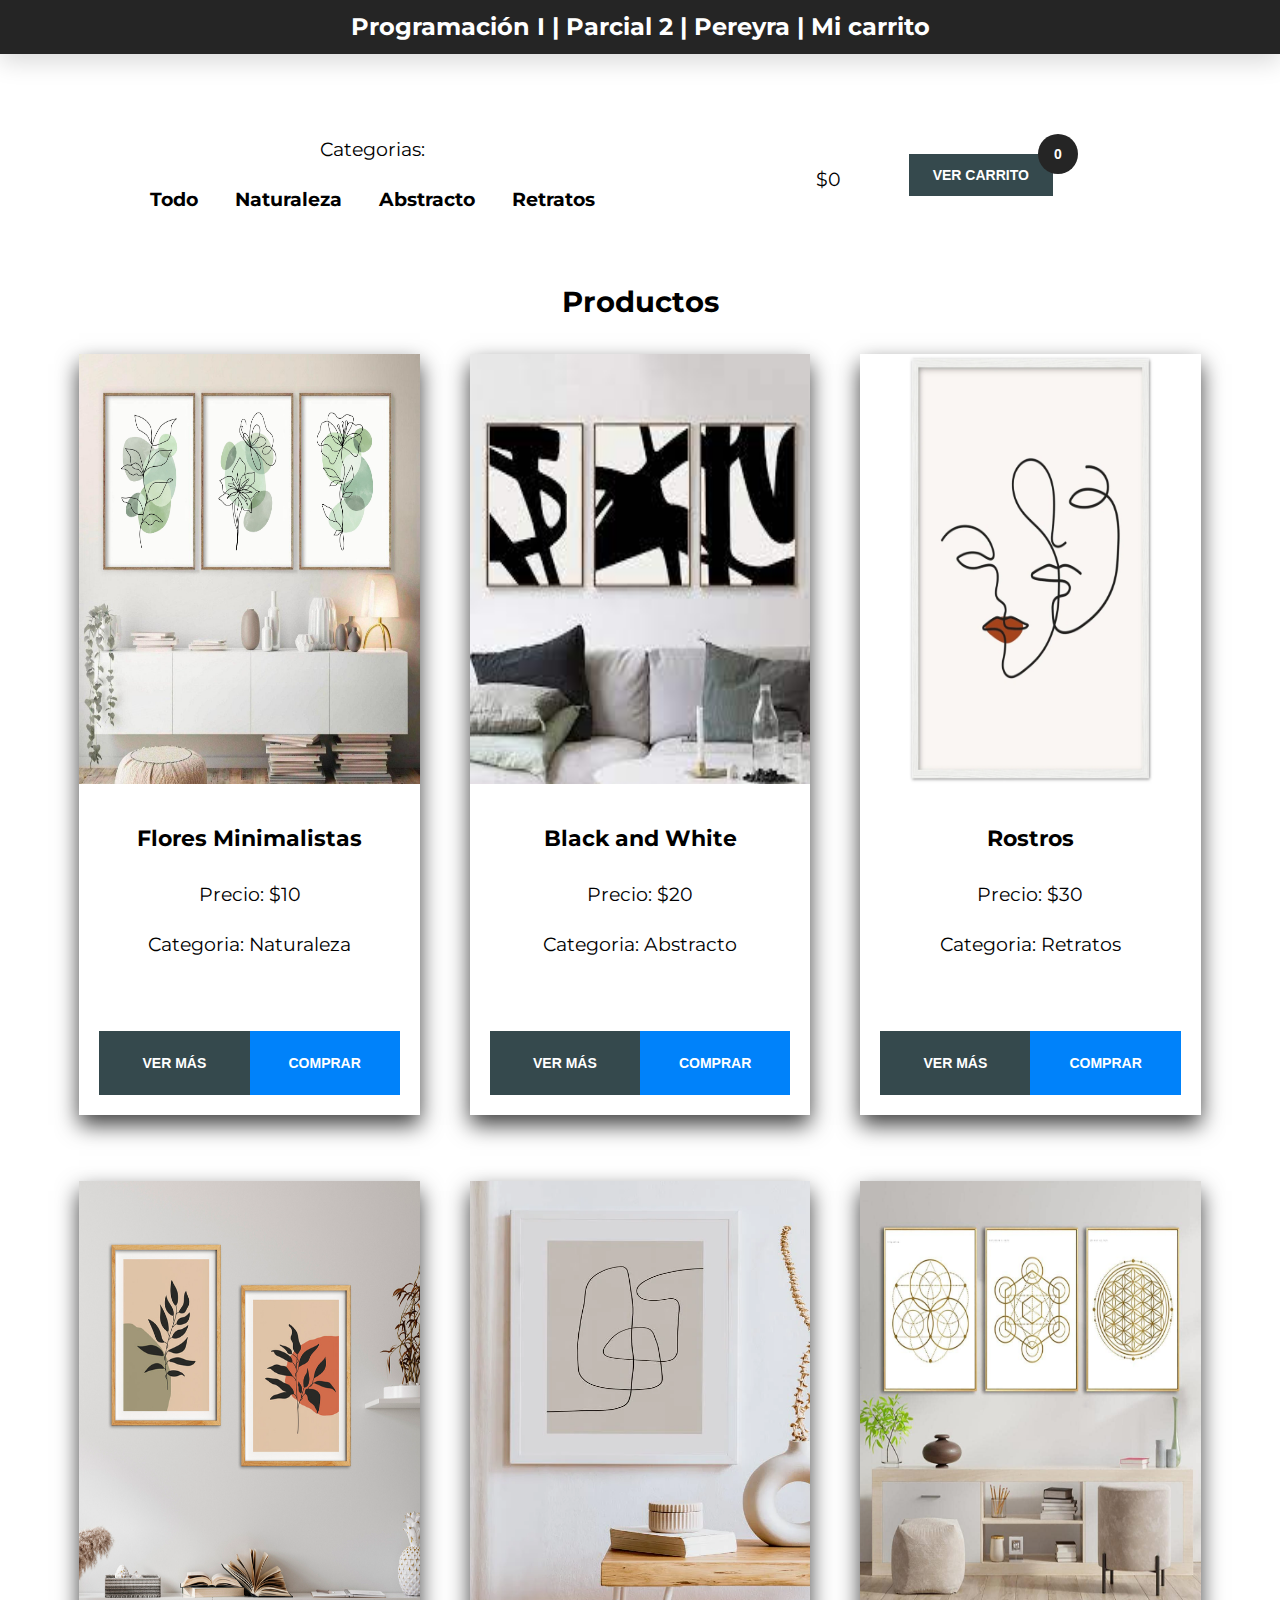
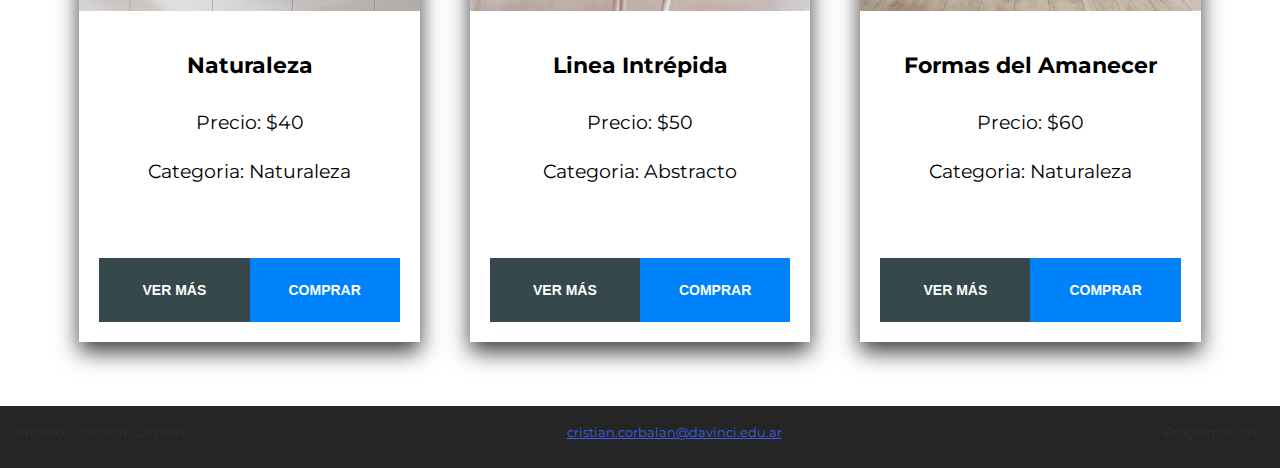
<file: Front e-commerce/index.html>
<!doctype html>
<html lang="es">
<head>
    <meta charset="utf-8"/>
    <title>Programación I | Parcial 2 | APELLIDO/S</title>
    <meta name="viewport" content="width=device-width, initial-scale=1.0,user-scalable=no"/>
    <link rel="shortcut icon" href="favicon.ico"/>
    <link rel="stylesheet" href="estilo.css"/>
</head>
<body id="body">
<header>
    <h1>Programación I | Parcial 2 | Pereyra | Mi carrito</h1>
</header>
<main>
    <div id="minicarrito">
        <div>
        <p class="category-title">Categorias:</p>

        <p>
        <a href="#" class="category-link" data-category="Todo">Todo</a>
        <a href="#" class="category-link" data-category="Naturaleza">Naturaleza </a>
        <a href="#" class="category-link" data-category="Abstracto">Abstracto</a>
        <a href="#" class="category-link" data-category="Retratos">Retratos</a></p>
        </div>
        

        <div class="infoproduct">
            <button id="verCarrito">Ver carrito<p><span id="itemsCount">0</span></p></button>
            
            <p class="price">$<span id="totalPrice">0</span></p>
        </div>
        
    </div>
    <h2>Productos</h2>
    <!-- Generar el contenido del ul#productos dinámicamente -->
    <ul id="productos">
    </ul>
</main>
<footer>
    <ul>
        <li>Profesor Corbalan Cristian</li>
        <li>
            <a href="mailto:cristian.corbalan@davinci.edu.ar?subject=P1%20-%20Consulta%20-%20DW2[M|T|N][A|B]%20-%20Apellido,%20Nombre"
               target="_blank">cristian.corbalan@davinci.edu.ar</a>
        </li>
        <li>Programación 1</li>
    </ul>
</footer>
</body>
<script src="./parcial.js"></script>
</html>
</file>
<file: Front e-commerce/estilo.css>
@charset "utf-8";

@import url('https://fonts.googleapis.com/css?family=Montserrat:100,100i,200,200i,300,300i,400,400i,500,500i,600,600i,700,700i,800,800i,900,900i&display=swap');

/*-------------------------------------------------- General */
* {
    margin: 0;
    padding: 0;
    box-sizing: border-box;
}

html, body {
    height: 100%;
    
}

body {
    font-family: 'Montserrat', sans-serif;
    display: grid;
    grid-template-rows: auto auto 1fr auto auto;
    grid-template-areas: 'smt1' 'hdr' 'mn' 'ftr' 'smt2';
    background-color: #fff;
    color: black;
}

/*-------------------------------------------------- Classes */
.d-block{
    display: block;
}

.mb-1{
    margin-bottom: 1rem;
}
.mt-1{
    margin-top: 1rem;
}
.ml-1{
    margin-left: 1rem;
}
.mr-1{
    margin-right: 1rem;
}

/*-------------------------------------------------- Text */
h1, h2, h3, p {
    line-height: 1.6em;
    margin-bottom: 1em;
}

a {
    color: #3B60E4;
    transition: color 300ms ease-in-out;
}

a:hover, a:focus {
    color: #384E77;
}

/*-------------------------------------------------- List */
ul {
    padding-left: 3rem;
}

li {
    margin-bottom: 1rem;
}

/*-------------------------------------------------- Button */

button {
    font-weight: 700;
    font-size: 14px;
    line-height: 22px;
    text-transform: uppercase;
    color: #FFFFFF;
    padding: 10px 24px;
    background-color: #35494d;
    border: none;
    transition: opacity 300ms ease-in-out;
}

button:hover, button:focus {
    opacity: .6;
}

button:hover {
    cursor: pointer;
}

/*-------------------------------------------------- Container */
hr {
    margin-bottom: 1rem;
    border-color: rgba(51, 51, 51, 0.2);
}

div {
    padding: 1rem 0;
}

/*-------------------------------------------------- Clases */
.mt-1{
    margin-top: 1rem;
}


/*-------------------------------------------------- Header */
header {
    text-align: center;
    padding: .5rem 1rem;
    box-shadow: 0 8px 24px rgba(0, 0, 0, 0.15);
    background-color: #252525;
    color: white;
    grid-area: hdr;
}

header h1 {
    font-size: 1.5rem;
    margin-bottom: 0;
}

/*-------------------------------------------------- Main */
main {
    padding: 3rem 2rem;
    font-size: 1.2em;
    grid-area: mn;
}

/*-------------------------------------------------- Footer */
footer {
    background-color: #252525;
    padding: 0 1rem;
    grid-area: ftr;
}

footer ul {
    border-top: 1px solid rgba(34, 34, 34, .15);
    padding: 1rem 0 1.5rem 0;
    list-style: none;
    display: flex;
    flex-direction: column;
    align-items: center;
    justify-content: space-between;
}

footer li {
    font-size: .8rem;
    line-height: 1.6em;
    color: rgba(51, 51, 51, 0.8);
    margin-bottom: 0;
}

/*-------------------------------------------------- Forms */
label {
    margin-bottom: 1rem;
    display: inline-block;
}

input {
    display: block;
    width: 100%;
    border: 1px solid rgba(51, 51, 51, 0.5);
}

/*-------------------------------------------------- Gallery */
.gallery {
    display: flex;
    flex-wrap: wrap;
    flex-direction: column;
    justify-content: space-around;
    align-items: center;
    margin: 1em 0;
    padding: 1em;
    border: 1px solid rgba(51, 51, 51, 0.5);
    border-radius: 6px;
}

.gallery > img {
    max-width: 90%;
    margin: 1em 5%;
    border-radius: 6px;
    
}

.gallery > span {
    display: flex;
    justify-content: center;
    align-items: center;
    width: 5em;
    height: 5em;
}

.gallery div {
    display: flex;
    flex-direction: column;
    align-self: center;
    width: 90%;
    padding: 1em;
}

.gallery div img {
    width: 100%;
}

.gallery div h3 {
    padding: .5em;
    margin-bottom: 0;
    /*font-size: 3.2em;*/
    text-align: center;
    /*color: #134F5C;*/
}

.gallery div p {
    padding: .5em;
    font-size: 1.4em;
    text-align: center;
}


/*----------- Carrito*/

#minicarrito{
    display: flex;
    justify-content: space-around;
    align-items: center;
    border-radius: 3px;
    margin-bottom: 2rem;
}

#minicarrito * {
    margin: 0;
}

#minicarrito + h2 {
    text-align: center;
}

#productos {
    display: flex;
    justify-content: center;
    gap: 50px;
    flex-wrap: wrap;
    list-style: none;
    padding-left: 0;
}

#productos > li{
    width: 28%;
    text-align: center;
}

#productos > li > img{
    width: 100%;
    height: auto;
}

.modal {
    position: fixed;
    z-index: 1;
    display: flex;
    flex-direction: column;
    justify-content: center;
    align-items: center;
    justify-content: center;
    align-content: center;
    top: 0;
    left: 0;
    bottom: 0;
    right: 0;
    overflow: auto;
    transition: .3s ease-in-out;
    background-color: rgba(0, 0, 0, 0.9);
}

.modal > div{
    display: flex;
    justify-content: center;
    align-items: center;
    min-width: 400px;
}
.divModal{
    max-width: 1100px;
    height: 500px;
    display: flex;
    flex-direction: row;
    background-color: white;
    padding: 0px;
    position: relative;
}
#modalCarrito > div{
    background-color: white;
    display: flex;
    flex-direction: column;
    justify-content: center;
    align-items: center;
    min-width: 700px;
    min-height: 200px;
    position: relative;
}
#modalCarrito ul{
    display: flex;
    justify-content: center;
    flex-direction: column;
    width: 100%;
    align-items: center;
}
#modalCarrito ul li{
    display: flex;
    align-items: center;
    justify-content: center;
    width: 80%;
    border-bottom: 1px solid #252525;
}
.buttonsCart{
    display: flex;
    width: 100%;
    justify-content: center;
    position: absolute;
    padding: 0px;
    margin: 0px;
    bottom: 0px;
}
.buttonsCart button{
    width: 50%;
    height: 70px;
    margin: 0px; 
}
.buttonsCart button:last-child{
    background-color: #0082fa;
}
.modal a {
    text-decoration: none;
    /*color: #d0e0e3;*/
}

.modal a.cerrar {
    position: fixed;
    z-index: 1;
    display: flex;
    flex-direction: column;
    justify-content: center;
    align-items: center;
    top: 1em;
    right: 1em;
    border-radius: 2.5em;
    width: 5em;
    height: 5em;
    background-color: rgba(255, 255, 255, 0.9);
    font-size: 1em;
    font-weight: 400;
    text-align: center;
    color: #FF8C00;
    text-decoration: none;
}

.modal a.cerrar:hover {
    background-color: #FF8C00;
    color: rgba(255, 255, 255, 0.9);
}

.modal img {
    object-fit: cover;
}

.modal h3,
.modal p,
.modal li {
    margin: 0;
    text-align: start;
    /*color: #d0e0e3;*/
}

.modal li {
    display: flex;
    /*width: 90%;*/
}

.modal li span {
    font-size: 1em;
}

.modal ul{
    padding: 0;
    width: 100%;
    text-align: center;
}

.imagenLi {
    width: 100px;
    max-width: 400px;
    max-height: 400px;
}
button{
    margin: 0px 10px;
}
.infoTotals{ 
    display: flex;
    gap: 15px;
}
.info-product-cart{
    display: flex;
    align-items: center;
    gap: 10px;
}
.divContainer ul{
    margin-bottom: 50px;
}
.totalInfo{
    font-size: 1.4rem;
}

.product-li img{
    min-width: 60px;
    max-width: 60px;
    max-height: 60px;
    margin-right: 40px;
}
.remove-product{
    text-align: end;
    width: 100%;

}
.product-li p{
    min-width: 250px;
}
.product-li span{
    min-width: 40px;
}


.infoproduct{
    position: relative;
    display: flex;
    justify-content: center;
    width: 330px;

}
#verCarrito{
    position: relative;
}
#verCarrito p{
    position: absolute;
    background-color: #252525;
    height: 40px;
    width: 40px;
    display: flex;
    justify-content: center;
    align-items: center;
    color: white;
    border-radius: 50%;
    top: -20px;
    right: -25px;
}
.price{
    position: absolute;
    left: 0;
    top: 35%;
}
.divContainer{
    color: black;
}
.product-li{
    display: flex;
    align-items: center;
    padding: 1.2rem;
}
.modal button{
    border-radius: 0px;
}
.liProduct .imagenLi{
    
    min-height: 430px;

}
.liProduct{
    -webkit-box-shadow: 0px 10px 21px 0px rgba(0,0,0,0.75);
    -moz-box-shadow: 0px 10px 21px 0px rgba(0,0,0,0.75);
    box-shadow: 0px 10px 21px 0px rgba(0,0,0,0.75);
    max-width: 400px;
    
}
.infoProduct{
     padding: 2rem;
     
}
.img-description{
    width: 100%;
}
.info-description{
    display: flex;
    flex-direction: column;
    justify-content: center;
    width: 60%;
    padding: 2rem;
    height: 100%;
}
.info-description h3{
    font-size: 3rem;
}
.info-description span{
    font-size: 2rem;
}
.category{
    font-size: 1.2rem;
    padding: 1.3rem 0rem;
}
.div-image{
    width: 500px;
    height: 100%;
    padding: 0px;
}
.div-image img{
    width: 100%;
    height: 100%;
}

.containerButtons{
    width: 50%;
    display: flex;
    gap: 20px; 
    position: absolute;
    bottom: 0;
}
.buttonContainer{
    display: flex;
    flex-direction: row;
    padding: 20px;
}
.buttonContainer button{
    height: 4rem;
    width: 100%;
    margin: 0px;
    border-radius: none;
}
.buttonContainer button:last-child{
    background-color: #0082fa;
}
.containerButtons button{
    width: 50%;
}
.containerButtons button:last-child{
    background-color: #0082fa;
}
.category-link{
    text-decoration: none;
    padding: 1rem;
    color: black;
    font-weight: bold;
}
.category-title{
    text-align: center;
    padding-bottom: 1.2rem;
}
.banner{
    position: absolute;
    transform: rotate(-0.25turn);
    top: 600px;
    right: -200px;
    object-fit: contain;
    height: 160px;
    width: 700px;
}
.banner img{
    width: 100%;
}
.disabled:hover {
    cursor:not-allowed;
}
/** Proceso de pago */

#paymentDiv{
    width: 100%;
    height: 100vh;
    display: flex;
    flex-direction: row;
    justify-content: center;
    align-items: center;
    gap: 30px;
    background-image: url('./img/background.jpg');
    object-fit: cover;
    background-repeat: no-repeat;
    background-position: center;

}
.containerPay{
    position: relative;
    display: flex;
    min-width: 1000px;
    min-height: 780px;

    padding: 4rem;
    background-color: white;
    justify-content: start;
    box-shadow: 1px 4px 18px 0px rgba(0,0,0,0.22);
    -webkit-box-shadow: 1px 4px 18px 0px rgba(0,0,0,0.22);
    -moz-box-shadow: 1px 4px 18px 0px rgba(0,0,0,0.22);
}
.cardInfo{
    margin-top: -20px;
    display: flex;
    gap: 20px;
}
.cardInfo input{
    width: 223px ;
}
.cvv{
    width: 100%;
   
}
input{
    padding: 1rem;
    width: 100%;

}
label{
    margin-bottom: 15px;
    width: 100%;
}
.imgPayment img{
    width: 100px;
    position: absolute;
    top: -60px;
    right: -50px;
}
.paymentUl p{
    text-align: start;
}
.paymentUl li p{ 
    text-align: start;
    min-width: 170px;
}

.form{
    padding: 0px;
    position: relative;
    max-width: 466px;
}
input{
    margin-bottom: 10px;
    max-width: 500px;
}
.paymentProducts{
    margin: 0;
    padding: 0;
    width: 400px;
    min-height: 290px;
}
.productImage{
    width: 50px;
}
#confirmDiv{
    display: flex;
    flex-direction: column;
    background-color: white;
}
#confirmDiv img{
    width: 300px;
}
#confirmDiv p{
    font-size: 2rem;
    padding: 2rem;
}
.confirmButtons{
    width: 100%;
    display: flex;
    gap: 20px;
}
.confirmButtons button{
   width: 50%;
}
.confirmButtons button:last-child{
   background-color: #0082fa;
}
.buttonsContainer{
    display: flex;
    bottom: 0px;
    margin: 0px;
    padding: 0px;
    gap: 20px;
    width: 100%;
}
.buttonsContainer button{
    width: 100%;
    margin: 0px;
    height: 58px;
}
.buttonsContainer button:last-child{
    background-color: #0082fa;
}
input[type='number']::-webkit-inner-spin-button,
input[type='number']::-webkit-outer-spin-button{
    -webkit-appearance: none;
    margin: 0;
}
.imgPay{
    transition: opacity 0.5s ease-in-out;
}
#containerSucess{
    color: white;
    background-color: rgb(0, 162, 60);
    width: 100vw;
    height: 100%;
    display: flex;
    align-items: center;
    justify-content: center;
}
#containerSucess button{
    padding: 1rem 4rem;
    margin-top: 2rem;
}
.infoPay{
    margin-top: -4rem;
}
.infoPay h2{
    margin: 0px;
}
.imgSucess{
    width: 400px;
}
.opacity0{
    opacity: 0;
}
.opacity1{
    opacity: 1;
}
.error-message{
    color: red;
}
.inputDireccion{
    display: flex;
    justify-content: space-between;
    gap: 20px;
    padding: 0px;
}
.inputDireccion input{
    width: 223px;
}
.inputName{
    display: flex;
    justify-content: space-between;
    gap: 20px;
    padding: 0px;
}
.inputName input{ 
    width: 223px;
}
/**
 * Web
 */
@media screen and (min-width: 960px) {


   

    /** Main */
    main div.gallery {
        flex-direction: row;
    }

    main div.gallery > img {
        max-width: 24%;
        margin: 1em .5%;
    }

    main div.gallery div {
        align-self: flex-start;
        width: 30%;
    }

    /** Footer */
    footer ul {
        flex-direction: row;
    }

}
@media (min-width: 0px) and (max-width: 960px){
    #productos {
        display: flex;
        flex-direction: column;
        background-color: red;
        align-content: center;
    }


   

}
</file>
